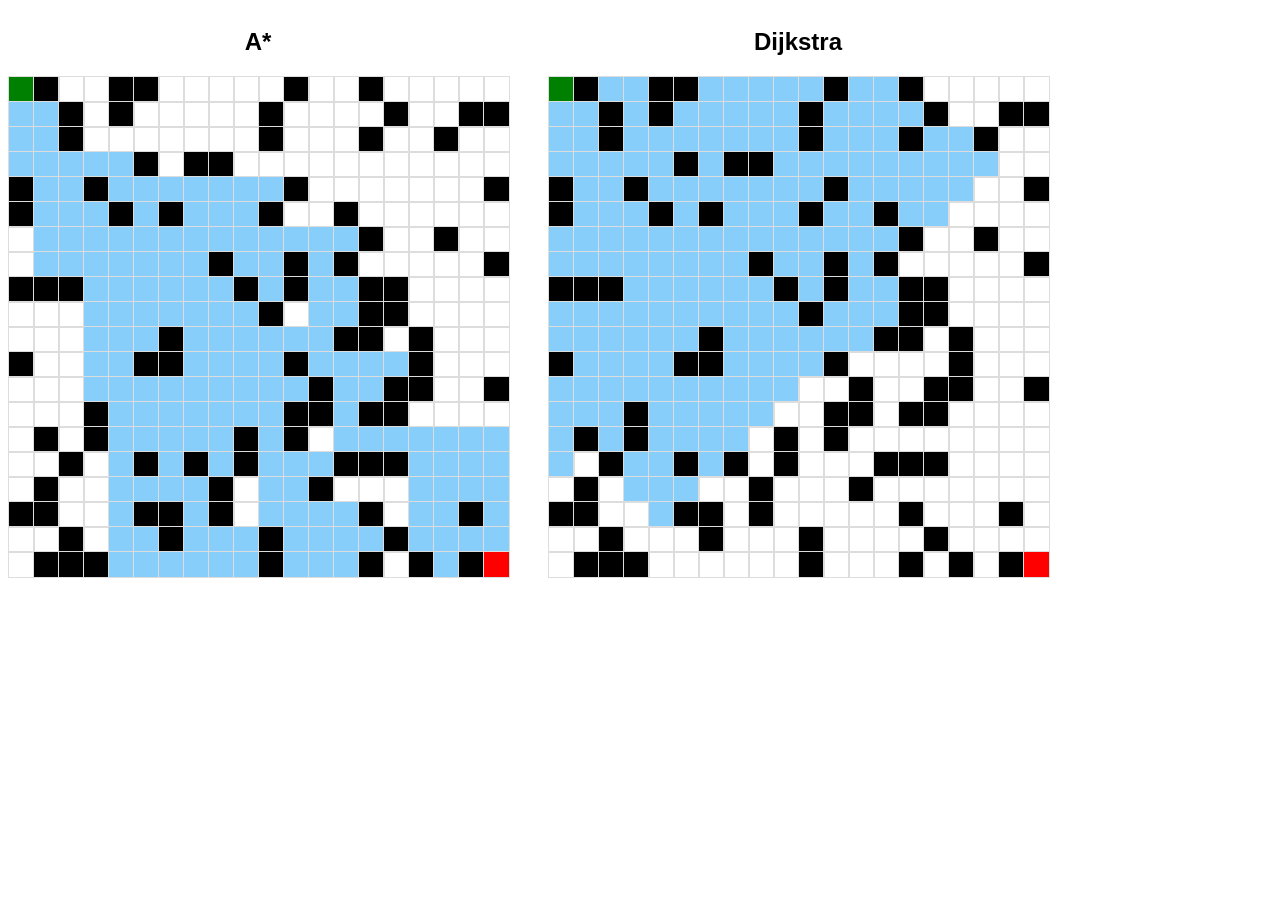
<file: BSCS-4A_G3_Thesis_Algorith_Comparison/important samples/index.html>
<!DOCTYPE html>
<html>
<head>
  <title>A* vs Dijkstra</title>
  <style>
    body {
      font-family: Arial;
      display: flex;
      gap: 40px;
    }
    .container {
      text-align: center;
    }
    .grid {
      display: grid;
      grid-template-columns: repeat(20, 25px);
      grid-template-rows: repeat(20, 25px);
    }
    .cell {
      width: 25px;
      height: 25px;
      border: 1px solid #ddd;
    }
    .start { background: green; }
    .end { background: red; }
    .wall { background: black; }
    .visited { background: #87CEFA; }
    .path { background: yellow; }
  </style>
</head>
<body>

<div class="container">
  <h2>A*</h2>
  <div id="gridA" class="grid"></div>
</div>

<div class="container">
  <h2>Dijkstra</h2>
  <div id="gridD" class="grid"></div>
</div>

<script>
const size = 20;
const start = {x: 0, y: 0};
const end = {x: 19, y: 19};

// Generate ONE obstacle map used by both algorithms
const walls = [];
for (let y = 0; y < size; y++) {
  walls[y] = [];
  for (let x = 0; x < size; x++) {
    walls[y][x] = Math.random() < 0.25 && !(x===0&&y===0) && !(x===19&&y===19);
  }
}

function createGrid(id) {
  const grid = [];
  const container = document.getElementById(id);
  container.innerHTML = "";

  for (let y = 0; y < size; y++) {
    grid[y] = [];
    for (let x = 0; x < size; x++) {
      const cell = document.createElement("div");
      cell.classList.add("cell");

      if (x===start.x && y===start.y) cell.classList.add("start");
      if (x===end.x && y===end.y) cell.classList.add("end");
      if (walls[y][x]) cell.classList.add("wall");

      container.appendChild(cell);
      grid[y][x] = cell;
    }
  }
  return grid;
}

function neighbors(x,y) {
  const dirs = [[1,0],[-1,0],[0,1],[0,-1]];
  return dirs
    .map(([dx,dy])=>({x:x+dx,y:y+dy}))
    .filter(n=>n.x>=0 && n.y>=0 && n.x<size && n.y<size && !walls[n.y][n.x]);
}

function heuristic(a,b){
  return Math.abs(a.x-b.x)+Math.abs(a.y-b.y);
}

function reconstruct(cameFrom, current){
  const path = [];
  while(current){
    path.push(current);
    current = cameFrom[current.y]?.[current.x];
  }
  return path.reverse();
}

async function animate(grid, visited, path){
  for(let node of visited){
    if(!(node.x===0&&node.y===0) && !(node.x===19&&node.y===19)){
      grid[node.y][node.x].classList.add("visited");
    }
    await new Promise(r=>setTimeout(r,5));
  }
  for(let node of path){
    if(!(node.x===0&&node.y===0) && !(node.x===19&&node.y===19)){
      grid[node.y][node.x].classList.remove("visited");
      grid[node.y][node.x].classList.add("path");
    }
    await new Promise(r=>setTimeout(r,30));
  }
}

async function aStar(grid){
  const open = [start];
  const cameFrom = Array(size).fill().map(()=>Array(size).fill(null));
  const g = Array(size).fill().map(()=>Array(size).fill(Infinity));
  g[start.y][start.x] = 0;

  const visited = [];

  while(open.length){
    open.sort((a,b)=>
      (g[a.y][a.x]+heuristic(a,end))-
      (g[b.y][b.x]+heuristic(b,end))
    );
    const current = open.shift();
    visited.push(current);

    if(current.x===end.x && current.y===end.y){
      const path = reconstruct(cameFrom,current);
      return animate(grid,visited,path);
    }

    for(let n of neighbors(current.x,current.y)){
      const tentative = g[current.y][current.x]+1;
      if(tentative < g[n.y][n.x]){
        g[n.y][n.x] = tentative;
        cameFrom[n.y][n.x] = current;
        if(!open.some(o=>o.x===n.x&&o.y===n.y)){
          open.push(n);
        }
      }
    }
  }
}

async function dijkstra(grid){
  const queue = [start];
  const cameFrom = Array(size).fill().map(()=>Array(size).fill(null));
  const dist = Array(size).fill().map(()=>Array(size).fill(Infinity));
  dist[start.y][start.x] = 0;

  const visited = [];

  while(queue.length){
    queue.sort((a,b)=>dist[a.y][a.x]-dist[b.y][b.x]);
    const current = queue.shift();
    visited.push(current);

    if(current.x===end.x && current.y===end.y){
      const path = reconstruct(cameFrom,current);
      return animate(grid,visited,path);
    }

    for(let n of neighbors(current.x,current.y)){
      const alt = dist[current.y][current.x]+1;
      if(alt < dist[n.y][n.x]){
        dist[n.y][n.x] = alt;
        cameFrom[n.y][n.x] = current;
        if(!queue.some(o=>o.x===n.x&&o.y===n.y)){
          queue.push(n);
        }
      }
    }
  }
}

async function run(){
  const gridA = createGrid("gridA");
  const gridD = createGrid("gridD");
  await Promise.all([
    aStar(gridA),
    dijkstra(gridD)
  ]);
}

run();
</script>

</body>
</html>
</file>
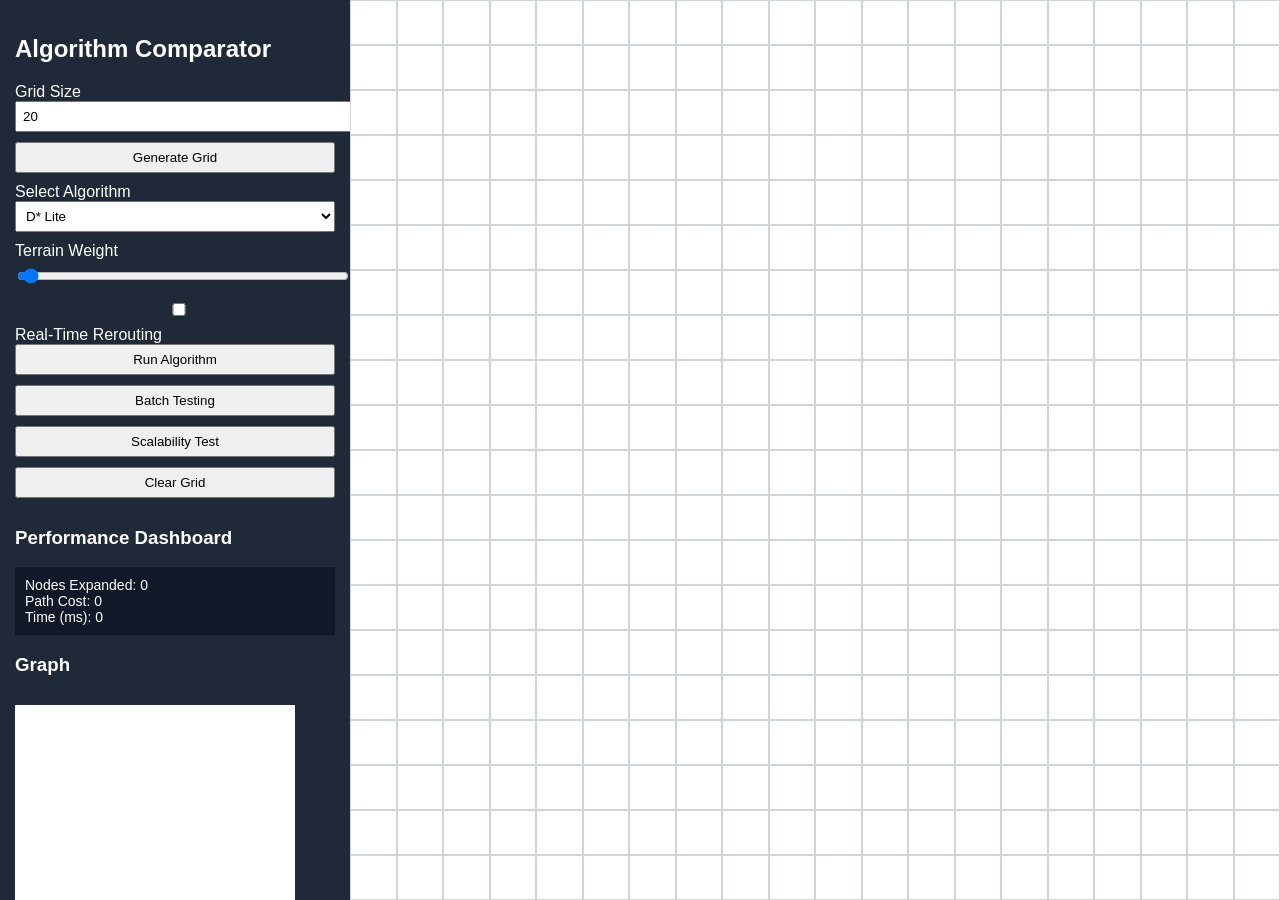
<file: BSCS-4A_G3_Thesis_Algorith_Comparison/important samples/sample gui.html>
<!DOCTYPE html>
<html>
<head>
    <title>Advanced Pathfinding Algorithm Comparator</title>
    <style>
        body {
            font-family: Arial;
            margin: 0;
            display: flex;
            height: 100vh;
        }

        #controls {
            width: 320px;
            background: #1f2937;
            color: white;
            padding: 15px;
            overflow-y: auto;
        }

        #grid-container {
            flex: 1;
            display: flex;
            flex-direction: column;
        }

        #grid {
            display: grid;
            background: #e5e7eb;
            flex: 1;
        }

        .cell {
            border: 1px solid #d1d5db;
            background: white;
        }

        .obstacle { background: black; }
        .start { background: green; }
        .goal { background: red; }
        .path { background: yellow; }

        button, select, input {
            width: 100%;
            margin-bottom: 10px;
            padding: 6px;
        }

        canvas {
            background: white;
            margin-top: 10px;
        }

        #dashboard {
            background: #111827;
            padding: 10px;
            font-size: 14px;
        }
    </style>
</head>
<body>

<div id="controls">
    <h2>Algorithm Comparator</h2>

    <label>Grid Size</label>
    <input type="number" id="gridSize" value="20">

    <button onclick="generateGrid()">Generate Grid</button>

    <label>Select Algorithm</label>
    <select id="algorithmSelect">
        <option>D* Lite</option>
        <option>ARA*</option>
        <option>AD*</option>
        <option>Theta*</option>
        <option>Field D*</option>
    </select>

    <label>Terrain Weight</label>
    <input type="range" id="terrainWeight" min="1" max="10" value="1">

    <label>
        <input type="checkbox" id="realTimeToggle">
        Real-Time Rerouting
    </label>

    <button onclick="runAlgorithm()">Run Algorithm</button>
    <button onclick="batchTest()">Batch Testing</button>
    <button onclick="scalabilityTest()">Scalability Test</button>
    <button onclick="clearGrid()">Clear Grid</button>

    <h3>Performance Dashboard</h3>
    <div id="dashboard">
        Nodes Expanded: <span id="nodes">0</span><br>
        Path Cost: <span id="cost">0</span><br>
        Time (ms): <span id="time">0</span>
    </div>

    <h3>Graph</h3>
    <canvas id="graph" width="280" height="200"></canvas>

</div>

<div id="grid-container">
    <div id="grid"></div>
</div>

<script>
let gridSize = 20;
let gridData = [];
let logs = [];

function generateGrid() {
    gridSize = parseInt(document.getElementById("gridSize").value);
    const grid = document.getElementById("grid");
    grid.innerHTML = "";
    grid.style.gridTemplateColumns = `repeat(${gridSize}, 1fr)`;
    gridData = [];

    for (let i = 0; i < gridSize * gridSize; i++) {
        const cell = document.createElement("div");
        cell.classList.add("cell");
        cell.onclick = () => toggleObstacle(cell, i);
        grid.appendChild(cell);
        gridData.push(0);
    }
}

function toggleObstacle(cell, index) {
    if (gridData[index] === 0) {
        gridData[index] = 1;
        cell.classList.add("obstacle");
    } else {
        gridData[index] = 0;
        cell.classList.remove("obstacle");
    }
}

function runAlgorithm() {
    const algorithm = document.getElementById("algorithmSelect").value;
    const startTime = performance.now();

    let nodesExpanded = Math.floor(Math.random() * 500);
    let cost = Math.floor(Math.random() * 200);

    const endTime = performance.now();

    document.getElementById("nodes").innerText = nodesExpanded;
    document.getElementById("cost").innerText = cost;
    document.getElementById("time").innerText = (endTime - startTime).toFixed(2);

    logs.push({algorithm, nodesExpanded, cost});
    drawGraph();
}

function batchTest() {
    for (let i = 0; i < 10; i++) {
        runAlgorithm();
    }
    alert("Batch testing completed.");
}

function scalabilityTest() {
    for (let size = 10; size <= 50; size += 10) {
        document.getElementById("gridSize").value = size;
        generateGrid();
        runAlgorithm();
    }
    alert("Scalability test completed.");
}

function clearGrid() {
    generateGrid();
}

function drawGraph() {
    const canvas = document.getElementById("graph");
    const ctx = canvas.getContext("2d");

    ctx.clearRect(0, 0, canvas.width, canvas.height);

    logs.forEach((log, index) => {
        ctx.fillStyle = "blue";
        ctx.fillRect(index * 20, canvas.height - log.nodesExpanded/3, 10, log.nodesExpanded/3);
    });
}

generateGrid();
</script>

</body>
</html>
</file>
